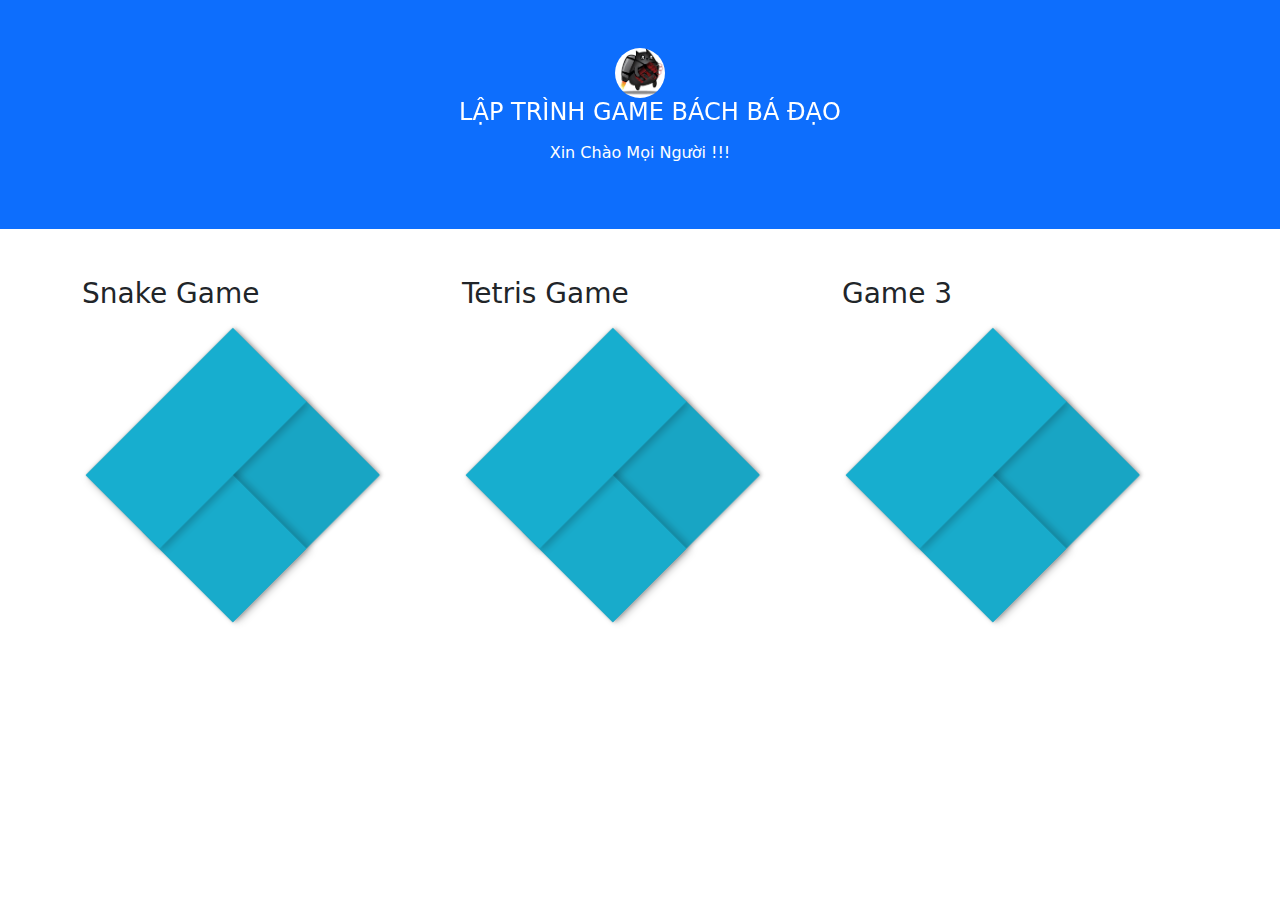
<file: index.html>
<!DOCTYPE html>
<html lang="en">

<head>
  <title>Hoàng Bách</title>
  <meta charset="utf-8">
  <meta name="viewport" content="width=device-width, initial-scale=1">
  <link href="https://cdn.jsdelivr.net/npm/bootstrap@5.2.3/dist/css/bootstrap.min.css" rel="stylesheet">
  <link href="gift-box-style.css" rel="stylesheet">
  <link href="style.css" rel="stylesheet">
  <script src="https://cdn.jsdelivr.net/npm/bootstrap@5.2.3/dist/js/bootstrap.bundle.min.js"></script>
  <script type='text/javascript'>
    function openNewWindown(url, size) {
      window.open(url, "_blank", size);
    }
  </script>
</head>

<body>

  <div class="container-fluid p-5 bg-primary text-white text-center">
    <img src="images/Bap.jpg" alt="Avatar" class="avatar"></br>
    <h1> LẬP TRÌNH GAME BÁCH BÁ ĐẠO</h1></br>
    <p>Xin Chào Mọi Người !!!</p>
  </div>
  <div class="container mt-5">
    <div class="row">
      <div class="col-sm-4">
        <h3>Snake Game</h3>
        <div class="wrapper">
          <div class="bg">
            <div class="img-wrapper">
              <div class="img"></div>
              <div class="img-border">
                <h1>
                  <a href="#"
                    onclick="openNewWindown('snack/index.html','toolbar=yes,scrollbars=yes,resizable=yes,top=500,left=500,width=600,height=600'); return false;">Bấm
                    vào đây để chơi game</a>
                </h1>
              </div>
              <div class="corner-shadows">
                <div class="top-left"></div>
                <div class="top-right"></div>
                <div class="bottom-right"></div>
                <div class="bottom-left"></div>
              </div>
            </div>
            <div class="square-large"></div>
            <div class="square-small-top"></div>
            <div class="square-small-bottom"></div>
          </div>
        </div>
      </div>
      <div class="col-sm-4">
        <h3>Tetris Game</h3>
        <div class="wrapper">
          <div class="bg">
            <div class="img-wrapper">
              <div class="img"></div>
              <div class="img-border">
                <h1>
                  <a href="#"
                    onclick="openNewWindown('tetris/index.html','toolbar=yes,scrollbars=yes,resizable=yes,top=500,left=500,width=600,height=900'); return false;">Bấm
                    vào đây để chơi game</a>
                </h1>
              </div>
              <div class="corner-shadows">
                <div class="top-left"></div>
                <div class="top-right"></div>
                <div class="bottom-right"></div>
                <div class="bottom-left"></div>
              </div>
            </div>
            <div class="square-large"></div>
            <div class="square-small-top"></div>
            <div class="square-small-bottom"></div>
          </div>
        </div>
      </div>
      <div class="col-sm-4">
        <h3>Game 3</h3>
        <div class="wrapper">
          <div class="bg">
            <div class="img-wrapper">
              <div class="img"></div>
              <div class="img-border">
                <h1>
                  <a href="#">Chưa có game mới</a>
                </h1>
              </div>
              <div class="corner-shadows">
                <div class="top-left"></div>
                <div class="top-right"></div>
                <div class="bottom-right"></div>
                <div class="bottom-left"></div>
              </div>
            </div>
            <div class="square-large"></div>
            <div class="square-small-top"></div>
            <div class="square-small-bottom"></div>
          </div>
        </div>
      </div>
    </div>
  </div>
</body>
</file>
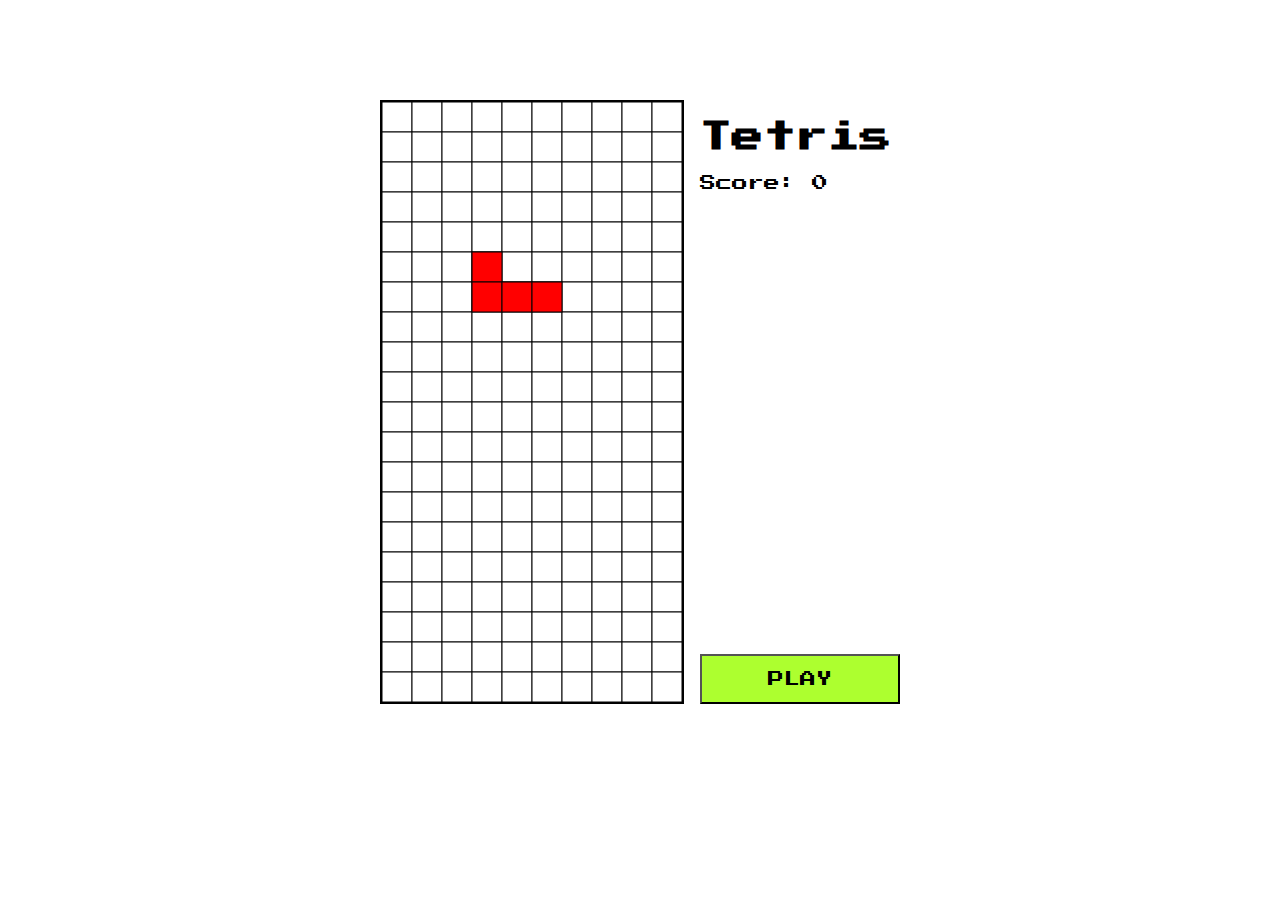
<file: game_xep_hinh/index.html>
<!DOCTYPE html>
<html lamg="en">
    <head>
        <meta charset="UTF-8">
        <meta http-equiv="X-UA-Compatible">
        <title>TETRIS</title>
        <link rel="stylesheet" href="style.css">
        <link rel="preconnect" href="https://fonts.googleapis.com">
        <link rel="preconnect" href="https://fonts.gstatic.com" crossorigin>
        <link href="https://fonts.googleapis.com/css2?family=Press+Start+2P&display=swap" rel="stylesheet">
    </head>
    <body>
        <div class="container">
            <canvas id="board"></canvas>
            <div class="side-bar">
                <div>
                    <h1>Tetris</h1>
                    <p>Score: <span id="score">0</span></p>
                </div>

                <button class="play-btn">PLAY</button>
            </div>
        </div>
        <script src="scripts/index.js"></script>
    </body>
</html>
</file>
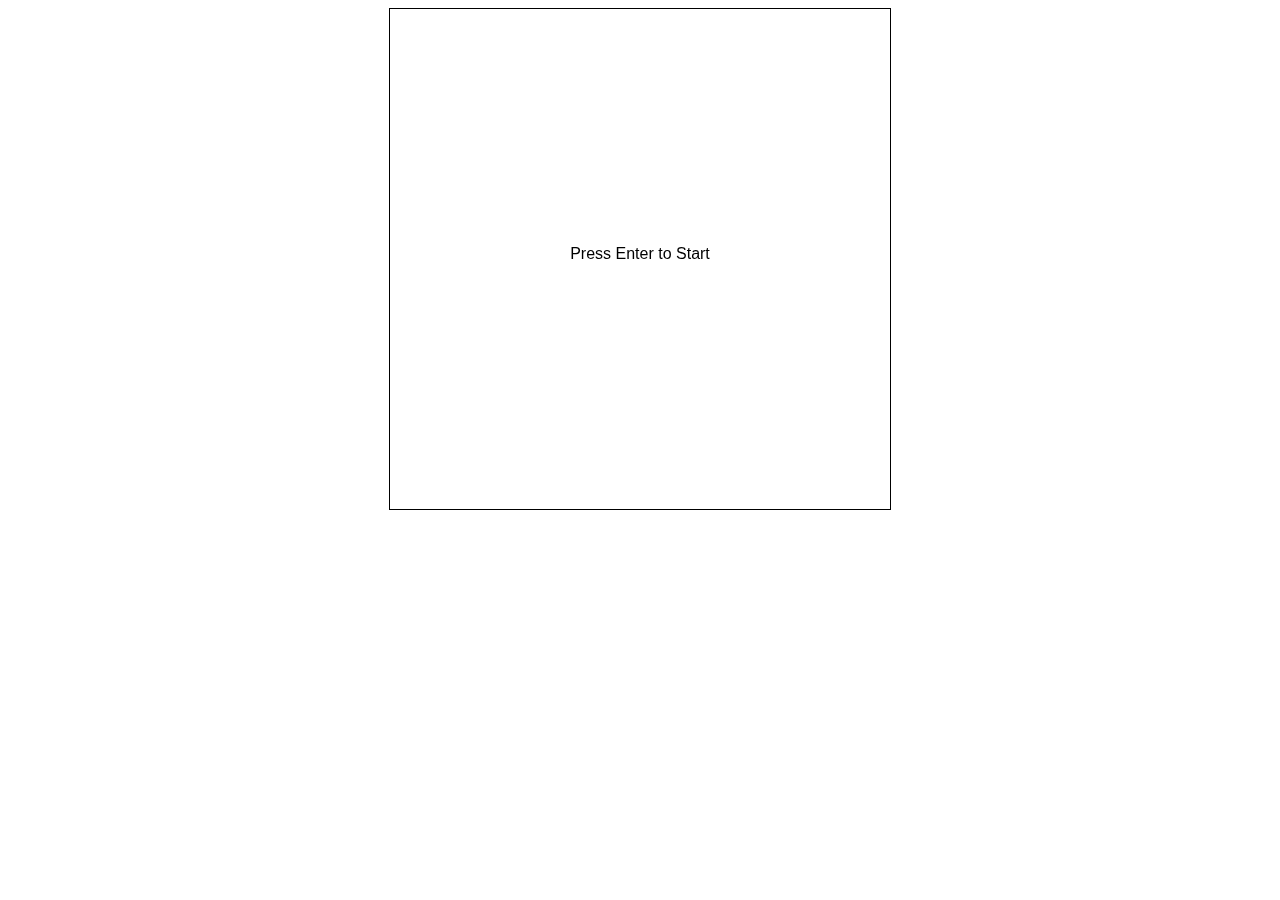
<file: snack/index.html>
<!DOCTYPE html>
<html lang="en">

<head>
  <title>Hoàng Bách's Snake Game</title>
  <meta charset="utf-8">
  <meta name="viewport" content="width=device-width, initial-scale=1">
  <script src="Snake.js"></script>
  <script src="Game.js"></script>
  <script type='text/javascript'>
    window.onload = function () {
      var game = new Game("canvas");
      game.init();
    }
  </script>
  <style>
    .canvas-container {
      display: flex;
      align-items: center;
      justify-content: center;
    }
  </style>
</head>

<body>
  <div class="canvas-container">
    <canvas id="canvas" tabindex="0" style="margin:0px; border: 1px solid"></canvas>
  </div>
</body>
</file>
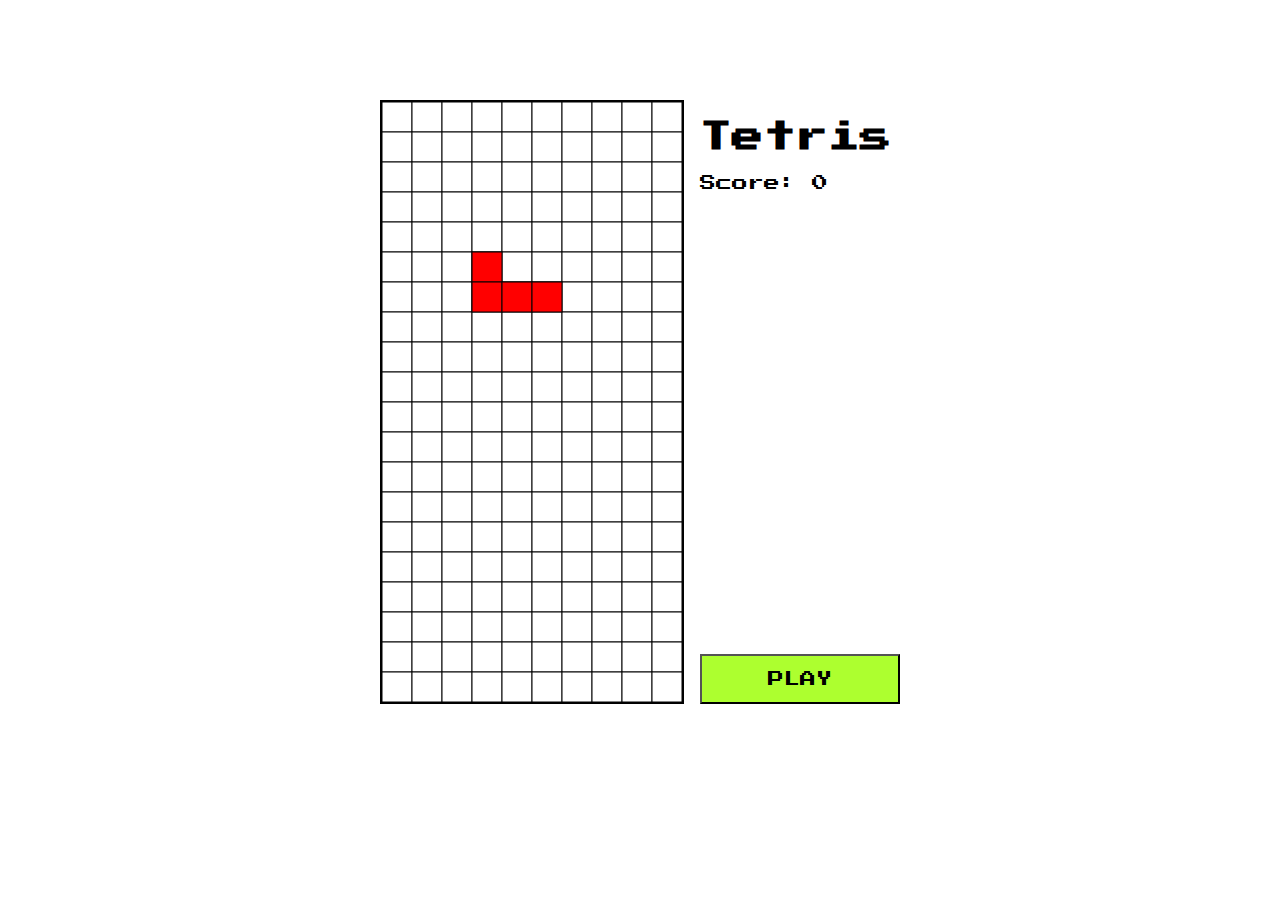
<file: tetris/index.html>
<!DOCTYPE html>
<html lamg="en">
    <head>
        <meta charset="UTF-8">
        <meta http-equiv="X-UA-Compatible">
        <title>Hoàng Bách's Tetris Game</title>
        <link rel="stylesheet" href="style.css">
        <link rel="preconnect" href="https://fonts.googleapis.com">
        <link rel="preconnect" href="https://fonts.gstatic.com" crossorigin>
        <link href="https://fonts.googleapis.com/css2?family=Press+Start+2P&display=swap" rel="stylesheet">
    </head>
    <body>
        <div class="container">
            <canvas id="board"></canvas>
            <div class="side-bar">
                <div>
                    <h1>Tetris</h1>
                    <p>Score: <span id="score">0</span></p>
                </div>

                <button class="play-btn">PLAY</button>
            </div>
        </div>
        <script src="scripts/index.js"></script>
    </body>
</html>
</file>
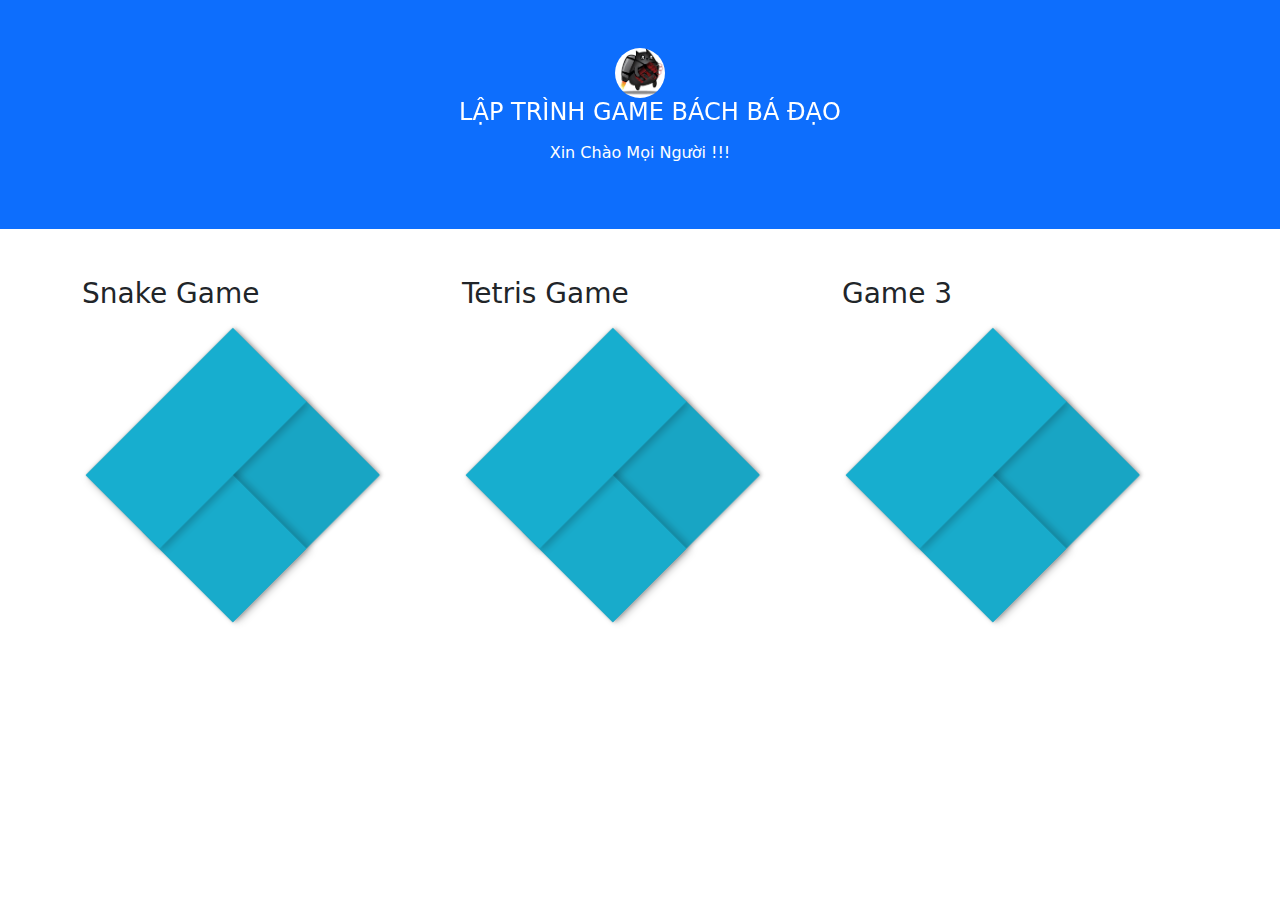
<file: dashboard/Dashboard.html>
<!DOCTYPE html>
<html lang="en">

<head>
  <title>Hoàng Bách</title>
  <meta charset="utf-8">
  <meta name="viewport" content="width=device-width, initial-scale=1">
  <link href="https://cdn.jsdelivr.net/npm/bootstrap@5.2.3/dist/css/bootstrap.min.css" rel="stylesheet">
  <link href="gift-box-style.css" rel="stylesheet">
  <link href="style.css" rel="stylesheet">
  <script src="https://cdn.jsdelivr.net/npm/bootstrap@5.2.3/dist/js/bootstrap.bundle.min.js"></script>
  <script type='text/javascript'>
    function openNewWindown(url, size) {
      window.open(url, "_blank", size);
    }
  </script>
</head>

<body>

  <div class="container-fluid p-5 bg-primary text-white text-center">
    <img src="images/Bap.jpg" alt="Avatar" class="avatar"></br>
    <h1> LẬP TRÌNH GAME BÁCH BÁ ĐẠO</h1></br>
    <p>Xin Chào Mọi Người !!!</p>
  </div>
  <div class="container mt-5">
    <div class="row">
      <div class="col-sm-4">
        <h3>Snake Game</h3>
        <div class="wrapper">
          <div class="bg">
            <div class="img-wrapper">
              <div class="img"></div>
              <div class="img-border">
                <h1>
                  <a href="#"
                    onclick="openNewWindown('snack/Snake.html','toolbar=yes,scrollbars=yes,resizable=yes,top=500,left=500,width=600,height=600'); return false;">Bấm
                    vào đây để chơi game</a>
                </h1>
              </div>
              <div class="corner-shadows">
                <div class="top-left"></div>
                <div class="top-right"></div>
                <div class="bottom-right"></div>
                <div class="bottom-left"></div>
              </div>
            </div>
            <div class="square-large"></div>
            <div class="square-small-top"></div>
            <div class="square-small-bottom"></div>
          </div>
        </div>
      </div>
      <div class="col-sm-4">
        <h3>Tetris Game</h3>
        <div class="wrapper">
          <div class="bg">
            <div class="img-wrapper">
              <div class="img"></div>
              <div class="img-border">
                <h1>
                  <a href="#"
                    onclick="openNewWindown('tetris/index.html','toolbar=yes,scrollbars=yes,resizable=yes,top=500,left=500,width=600,height=900'); return false;">Bấm
                    vào đây để chơi game</a>
                </h1>
              </div>
              <div class="corner-shadows">
                <div class="top-left"></div>
                <div class="top-right"></div>
                <div class="bottom-right"></div>
                <div class="bottom-left"></div>
              </div>
            </div>
            <div class="square-large"></div>
            <div class="square-small-top"></div>
            <div class="square-small-bottom"></div>
          </div>
        </div>
      </div>
      <div class="col-sm-4">
        <h3>Game 3</h3>
        <div class="wrapper">
          <div class="bg">
            <div class="img-wrapper">
              <div class="img"></div>
              <div class="img-border">
                <h1>
                  <a href="#">Chưa có game mới</a>
                </h1>
              </div>
              <div class="corner-shadows">
                <div class="top-left"></div>
                <div class="top-right"></div>
                <div class="bottom-right"></div>
                <div class="bottom-left"></div>
              </div>
            </div>
            <div class="square-large"></div>
            <div class="square-small-top"></div>
            <div class="square-small-bottom"></div>
          </div>
        </div>
      </div>
    </div>
  </div>
</body>
</file>
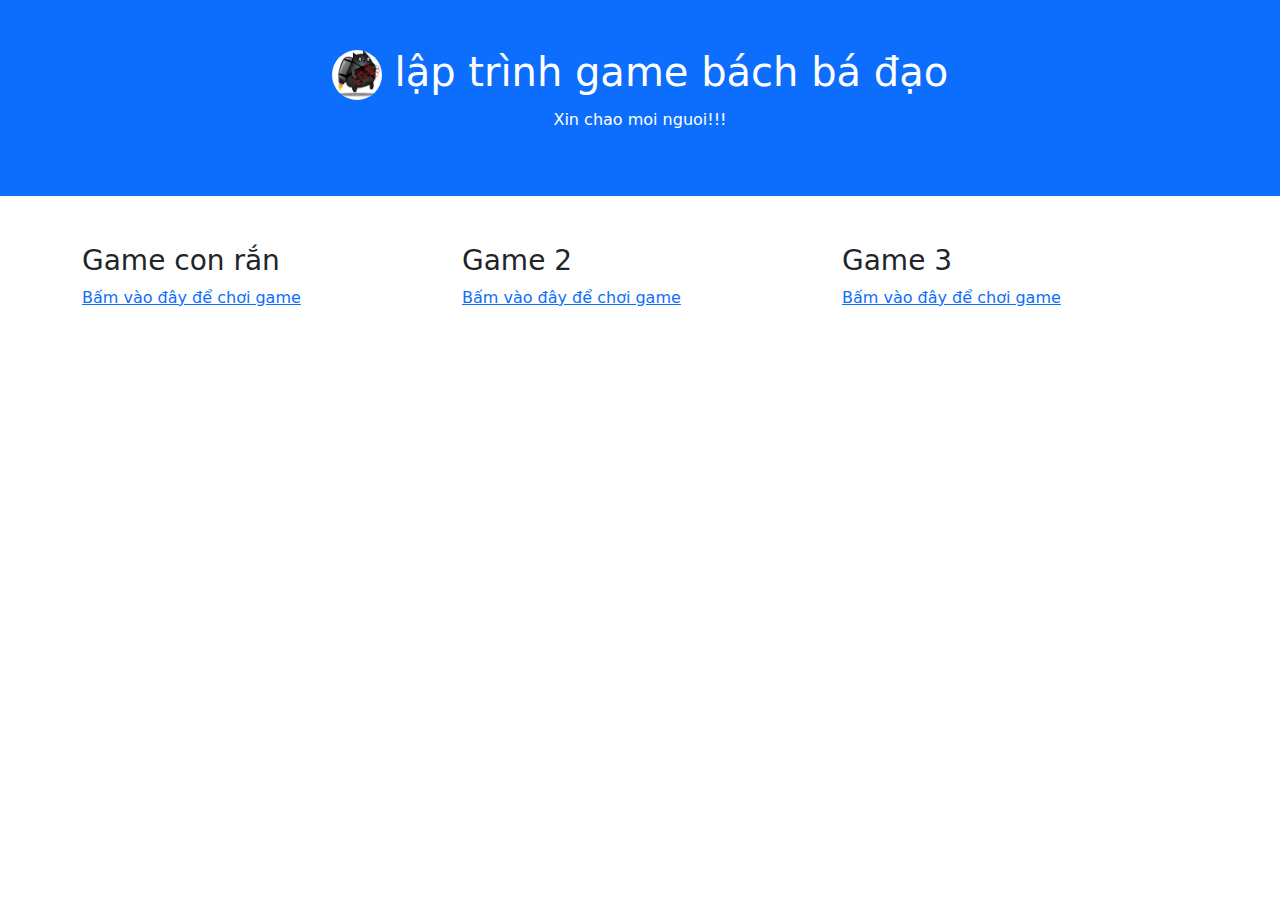
<file: Snack/Bap.html>
<!DOCTYPE html>
<html lang="en">
<head>
<title>Hoàng Bách Web</title>
<meta charset="utf-8">
<meta name="viewport" content="width=device-width, initial-scale=1">
<link href="https://cdn.jsdelivr.net/npm/bootstrap@5.2.3/dist/css/bootstrap.min.css" rel="stylesheet">
<script src="https://cdn.jsdelivr.net/npm/bootstrap@5.2.3/dist/js/bootstrap.bundle.min.js"></script>
<script src="snake.js"></script>
    <script src="Game.js"></script>
    <script type='text/javascript'>
    window.onload = function()
    {
        var game = new Game("canvas");
        game.init();
		showHideGame('game01', false);
    }
	function showHideGame(id, isShow) {
		if (isShow) {
		 document.getElementById(id).style.display = 'block';
		} else {
		 document.getElementById(id).style.display = 'none';
		}
	}
    </script>
<style>
.avatar {
  vertical-align: middle;
  width: 50px;
  height: 50px;
  border-radius: 50%;
}
</style>
</head>
<body>

<div class="container-fluid p-5 bg-primary text-white text-center">
  <h1><img src="Bap.jpg" alt="Avatar" class="avatar"> lập trình game bách bá đạo</h1>
  <p>Xin chao moi nguoi!!!</p>
</div>
<div class="container mt-5">
  <div class="row">
    <div class="col-sm-4">
      <h3>Game con rắn</h3>
       <a href="#" onclick="showHideGame('game01', true); return false;">Bấm vào đây để chơi game</a>
    </div>
    <div class="col-sm-4">
      <h3>Game 2</h3>
       <a href="#">Bấm vào đây để chơi game</a>
    </div>
    <div class="col-sm-4">
      <h3>Game 3</h3>
      <a href="#">Bấm vào đây để chơi game</a>
    </div>
  </div>
  <div class="row">
    <div class="col-sm-4">
     <div id="game01">
	    <img src="x.jpg" alt="Close" class="avatar" onclick="showHideGame('game01', false); return false;">
		<canvas id="canvas" tabindex="0" style="margin:0px; border: 1px solid"> </canvas>
	  </div>
    </div>
    <div class="col-sm-4">
     
    </div>
    <div class="col-sm-4">
      
    </div>
  </div>
</div>
</body>
</file>
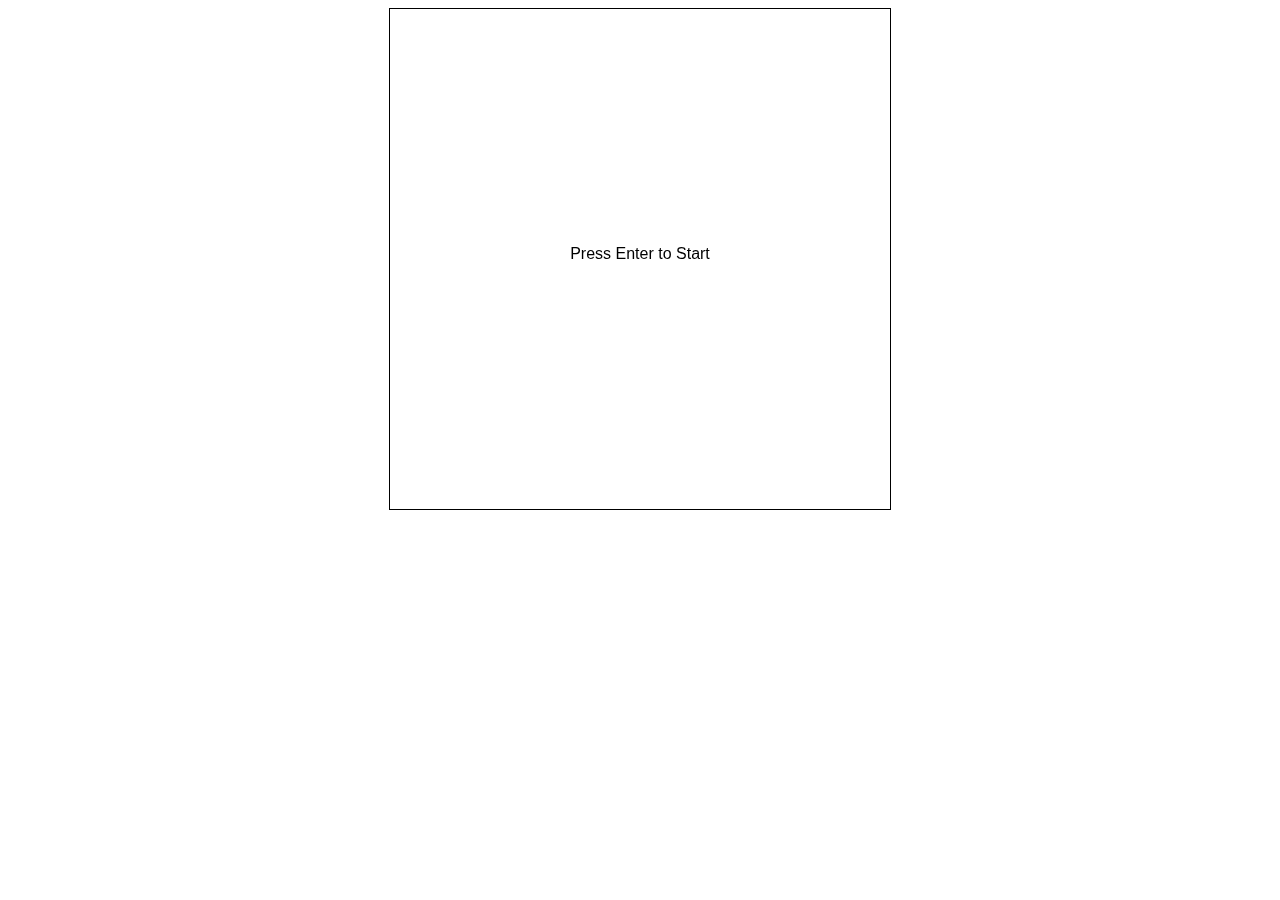
<file: snack/Snake.html>
<!DOCTYPE html>
<html lang="en">

<head>
  <title>Hoàng Bách's Snake Game</title>
  <meta charset="utf-8">
  <meta name="viewport" content="width=device-width, initial-scale=1">
  <script src="Snake.js"></script>
  <script src="Game.js"></script>
  <script type='text/javascript'>
    window.onload = function () {
      var game = new Game("canvas");
      game.init();
    }
  </script>
  <style>
    .canvas-container {
      display: flex;
      align-items: center;
      justify-content: center;
    }
  </style>
</head>

<body>
  <div class="canvas-container">
    <canvas id="canvas" tabindex="0" style="margin:0px; border: 1px solid"></canvas>
  </div>
</body>
</file>
<file: gift-box-style.css>
* {
    box-sizing: border-box;
    -webkit-font-smoothing: subpixel-antialiased;
}

a {
    text-decoration: none;
    color: #222222;
    transform: translateZ(0);
    backface-visibility: hidden;
    transform: translate3d(0, 0, 0);
}

a:hover {
    text-decoration: underline;
    font-weight: bold;
}


/* body {
    height: 100vh;
    display: grid;
    place-content: center;
    font-family: 'Annie Use Your Telescope', cursive;
    font-size: 1.2rem;
    line-height: 1.5;
    color: #222222;
  } */

.wrapper {
    -o-transform: scale(0.8, 0.8) rotate(-45deg);
    -ms-transform: scale(0.8, 0.8) rotate(-45deg);
    -moz-transform: scale(0.8, 0.8) rotate(-45deg);
    -webkit-transform: scale(0.8, 0.8) rotate(-45deg);
    transform: scale(0.8, 0.8) rotate(-45deg);

    -o-transition: all .4s ease-out;
    -moz-transition: all .4s ease-out;
    -webkit-transition: all .4s ease-out;
    transition: all .4s ease-out;
}

.wrapper:hover {
    -o-transform: scale(1.1, 1.1) rotate(-3deg);
    -ms-transform: scale(1.1, 1.1) rotate(-3deg);
    -moz-transform: scale(1.1, 1.1) rotate(-3deg);
    -webkit-transform: scale(1.1, 1.1) rotate(-3deg);
    transform: scale(1.1, 1.1) rotate(-3deg);

    -o-transition: all .5s ease-in;
    -moz-transition: all .5s ease-in;
    -webkit-transition: all .5s ease-in;
    transition: all .5s ease-in;
}


.bg {
    width: 260px;
    height: 260px;
    background: url('https://ik.imagekit.io/webdigitalalien/paper-texture_rme04pvze.jpg?ik-sdk-version=javascript-1.4.3&updatedAt=1643796293371');
    background-size: 350px;
    box-shadow: 2px 2px 5px 0 rgba(0, 0, 0, 0.3);
    position: relative;
    z-index: 1;

    -o-transform: perspective(2000px);
    -ms-transform: perspective(2000px);
    -moz-transform: perspective(2000px);
    -webkit-transform: perspective(2000px);
    transform: perspective(2000px);

    -o-transition: all .3s ease-in;
    -moz-transition: all .3s ease-in;
    -webkit-transition: all .3s ease-in;
    transition: all .3s ease-in;
}

.wrapper:hover .bg {
    box-shadow: 6px 6px 20px 15px rgba(0, 0, 0, 0.3);
}

.bg::after {
    content: '';
    position: absolute;
    top: 0;
    right: 0;
    bottom: 0;
    left: 0;
    background-color: #18A5C4;
    mix-blend-mode: multiply;
}

.img-wrapper {
    position: absolute;
    top: 15px;
    left: 15px;
    bottom: 15px;
    right: 15px;
    z-index: 2;
    --cornerCut: 10px;
    -webkit-clip-path: polygon(0% var(--cornerCut),
            var(--cornerCut) 0%,
            calc(100% - var(--cornerCut)) 0%,
            100% var(--cornerCut),
            100% calc(100% - var(--cornerCut)),
            calc(100% - var(--cornerCut)) 100%,
            var(--cornerCut) 100%,
            0% calc(100% - var(--cornerCut)));
    clip-path: polygon(0% var(--cornerCut),
            var(--cornerCut) 0%,
            calc(100% - var(--cornerCut)) 0%,
            100% var(--cornerCut),
            100% calc(100% - var(--cornerCut)),
            calc(100% - var(--cornerCut)) 100%,
            var(--cornerCut) 100%,
            0% calc(100% - var(--cornerCut)));
    opacity: 0;

    -o-transition: opacity .6s ease;
    -moz-transition: opacity .6s ease;
    -webkit-transition: opacity .6s ease;
    transition: opacity .6s ease;
}

.wrapper:hover .img-wrapper {
    opacity: 1;
}

.img {
    position: absolute;
    top: 120px;
    left: 120px;
    width: 100%;
    height: 100%;
    z-index: 3;
    background: #f2f2f2;
    background-position: center;
    background-size: cover;
    background-repeat: no-repeat;

    -o-transform: translate(-50%, -50%);
    -ms-transform: translate(-50%, -50%);
    -moz-transform: translate(-50%, -50%);
    -webkit-transform: translate(-50%, -50%);
    transform: translate(-50%, -50%);
}


h1 {
    font-size: 1.5rem;
    transform: translateZ(0);
    backface-visibility: hidden;
    transform: translate3d(0, 0, 0);
    padding: 0 0 0 20px;
    margin-bottom: -10px;
}

.img-border {
    width: 101%;
    height: 101%;
    position: absolute;
    top: 50%;
    left: 50%;
    z-index: 5;
    background: transparent;
    border: 8px solid white;

    -o-transform: translate(-50%, -50%);
    -ms-transform: translate(-50%, -50%);
    -moz-transform: translate(-50%, -50%);
    -webkit-transform: translate(-50%, -50%);
    transform: translate(-50%, -50%);
}

.corner-shadows {
    width: 100%;
    height: 100%;
    position: relative;
}

.corner-shadows>div {
    width: 50px;
    --corner-size: 1.7em;
    border-left: var(--corner-size) solid lighten(#000, 3%);
    border-bottom: calc(var(--corner-size)) solid transparent;
    border-top: calc(var(--corner-size)) solid transparent;
    position: absolute;
    box-shadow: -3px 0 2px -3px rgba(0, 0, 0, 0.7);
    z-index: 7;
}

.top-left {
    transform: translate(-100%, -50%) rotate(225deg);
}

.top-right {
    top: 0;
    right: 0;
    transform: translate(100%, -51%) rotate(-46deg);
}

.bottom-right {
    right: 0;
    bottom: 0;
    transform: translate(102%, 51%) rotate(46deg);
}

.bottom-left {
    left: 0;
    bottom: 0;
    transform: translate(-102%, 51%) rotate(134deg);
}



.square-small-bottom {
    width: 160px;
    height: 130px;
    background: url('https://ik.imagekit.io/webdigitalalien/paper-texture_rme04pvze.jpg?ik-sdk-version=javascript-1.4.3&updatedAt=1643796293371');
    background-size: 350px;
    box-shadow: 0 -4px 10px 0 rgba(0, 0, 0, 0.25);
    display: inline-block;
    position: absolute;
    bottom: 1px;
    right: 0;
    z-index: 8;

    -o-transform-origin: bottom;
    -ms-transform-origin: bottom;
    -moz-transform-origin: bottom;
    -webkit-transform-origin: bottom;
    transform-origin: bottom;

    -moz-transform-style: preserve-3d;
    -webkit-transform-style: preserve-3d;
    transform-style: preserve-3d;

    -o-transform: perspective(2000px);
    -ms-transform: perspective(2000px);
    -moz-transform: perspective(2000px);
    -webkit-transform: perspective(2000px);
    transform: perspective(2000px);

    -o-transition: all .2s ease-in-out;
    -moz-transition: all .2s ease-in-out;
    -webkit-transition: all .2s ease-in-out;
    transition: all .2s ease-in-out;
}


.wrapper:hover .square-small-bottom {
    box-shadow: 5px -5px 10px 0 rgba(0, 0, 0, 0.25);

    -o-transform: perspective(2000px) rotateX(-175deg);
    -ms-transform: perspective(2000px) rotateX(-175deg);
    -moz-transform: perspective(2000px) rotateX(-175deg);
    -webkit-transform: perspective(2000px) rotateX(-175deg);
    transform: perspective(2000px) rotateX(-175deg);

    -o-transition: all .5s .2s ease-in-out;
    -moz-transition: all .5s .2s ease-in-out;
    -webkit-transition: all .5s .2s ease-in-out;
    transition: all .5s .2s ease-in-out;
}



.square-small-bottom::after {
    content: '';
    position: absolute;
    top: 0;
    right: 0;
    bottom: 0;
    left: 0;
    background-color: #18A5C4;
    mix-blend-mode: multiply;
    border-bottom: 2px solid rgba(4, 82, 99, 0);

    -o-transition: all .2s .3s ease;
    -moz-transition: all .2s .3s ease;
    -webkit-transition: all .2s .3s ease;
    transition: all .2s .3s ease;
}


.wrapper:hover .square-small-bottom::after {
    border-bottom: 2px solid rgba(4, 82, 99, 0.1);
}



.square-small-top {
    width: 130px;
    height: 160px;
    background: url('https://ik.imagekit.io/webdigitalalien/paper-texture_rme04pvze.jpg?ik-sdk-version=javascript-1.4.3&updatedAt=1643796293371');
    background-size: 350px;

    box-shadow: 4px 4px 10px 0 rgba(0, 0, 0, 0.25);

    display: inline-block;
    position: absolute;
    left: 0;
    bottom: 0;
    z-index: 9;

    -o-transform-origin: left;
    -ms-transform-origin: left;
    -moz-transform-origin: left;
    -webkit-transform-origin: left;
    transform-origin: left;

    -moz-transform-style: preserve-3d;
    -webkit-transform-style: preserve-3d;
    transform-style: preserve-3d;

    -o-transform: perspective(2000px);
    -ms-transform: perspective(2000px);
    -moz-transform: perspective(2000px);
    -webkit-transform: perspective(2000px);
    transform: perspective(2000px);

    -o-transition: all .2s .1s ease-in-out;
    -moz-transition: all .2s .1s ease-in-out;
    -webkit-transition: all .2s .1s ease-in-out;
    transition: all .2s .1s ease-in-out;
}


.wrapper:hover .square-small-top {

    box-shadow: 4px 4px 10px 0 rgba(0, 0, 0, 0);

    -o-transform: perspective(2000px) rotateY(-160deg);
    -ms-transform: perspective(2000px) rotateY(-160deg);
    -moz-transform: perspective(2000px) rotateY(-160deg);
    -webkit-transform: perspective(2000px) rotateY(-160deg);
    transform: perspective(2000px) rotateY(-160deg);

    -o-transition: all .5s .1s ease-in-out;
    -moz-transition: all .5s .1s ease-in-out;
    -webkit-transition: all .5s .1s ease-in-out;
    transition: all .5s .1s ease-in-out;
}



.square-small-top::after {
    content: '';
    position: absolute;
    top: 0;
    right: 0;
    bottom: 0;
    left: 0;
    background-color: #18ABCB;
    mix-blend-mode: multiply;
    border-left: 2px solid rgba(4, 82, 99, 0);

    -o-transition: all .2s .3s ease;
    -moz-transition: all .2s .3s ease;
    -webkit-transition: all .2s .3s ease;
    transition: all .2s .3s ease;
}


.wrapper:hover .square-small-top::after {
    background-color: #18A5C4;
    border-left: 2px solid rgba(4, 82, 99, 0.1);
}



.square-large {
    width: 100%;
    height: 130px;
    background: url('https://ik.imagekit.io/webdigitalalien/paper-texture_rme04pvze.jpg?ik-sdk-version=javascript-1.4.3&updatedAt=1643796293371');
    background-size: 350px;
    box-shadow: 0 4px 10px 0 rgba(0, 0, 0, 0.25);
    position: absolute;
    top: 0;
    left: 0;
    right: 0;
    z-index: 10;

    -o-transform-origin: top;
    -ms-transform-origin: top;
    -moz-transform-origin: top;
    -webkit-transform-origin: top;
    transform-origin: top;

    -moz-transform-style: preserve-3d;
    -webkit-transform-style: preserve-3d;
    transform-style: preserve-3d;

    -o-transform: perspective(2000px);
    -ms-transform: perspective(2000px);
    -moz-transform: perspective(2000px);
    -webkit-transform: perspective(2000px);
    transform: perspective(2000px);

    -o-transition: all .2s .2s ease-in-out;
    -moz-transition: all .2s .2s ease-in-out;
    -webkit-transition: all .2s .2s ease-in-out;
    transition: all .2s .2s ease-in-out;
}

.wrapper:hover .square-large {
    background-color: #18A5C4;
    box-shadow: 0 4px 10px 0 rgba(0, 0, 0, 0);

    -o-transform: perspective(2000px) rotateX(175deg);
    -ms-transform: perspective(2000px) rotateX(175deg);
    -moz-transform: perspective(2000px) rotateX(175deg);
    -webkit-transform: perspective(2000px) rotateX(175deg);
    transform: perspective(2000px) rotateX(175deg);

    -o-transition: all .5s ease-in-out;
    -moz-transition: all .5s ease-in-out;
    -webkit-transition: all .5s ease-in-out;
    transition: all .5s ease-in-out;
}


.square-large::after {
    content: '';
    position: absolute;
    top: 0;
    right: 0;
    bottom: 0;
    left: 0;
    background-color: #17AECF;
    mix-blend-mode: multiply;
    border-top: 2px solid rgba(4, 82, 99, 0);


    -o-transition: all .2s .3s ease;
    -moz-transition: all .2s .3s ease;
    -webkit-transition: all .2s .3s ease;
    transition: all .2s .3s ease;
}


.wrapper:hover .square-large::after {
    background-color: #18A5C4;
    border-top: 2px solid rgba(4, 82, 99, 0.1);
}
</file>
<file: style.css>
.avatar {
    vertical-align: middle;
    width: 50px;
    height: 50px;
    border-radius: 50%;
  }
</file>
<file: game_xep_hinh/style.css>
* {
    font-family: 'Press Start 2P', cursive;
}

.container {
    display: grid;
    grid-template-columns: 320px 200px;
    justify-content: center;
    margin-top: 100px;
}

.side-bar {
   display: flex;
   flex-direction: column;
   justify-content: space-between;
}

#board {
   border: 2px solid black;
}

.play-btn {
    background-color: greenyellow;
    font-size: 16px;
    padding: 15px 30px;
    cursor: pointer;
}
</file>
<file: tetris/style.css>
* {
    font-family: 'Press Start 2P', cursive;
}

.container {
    display: grid;
    grid-template-columns: 320px 200px;
    justify-content: center;
    margin-top: 100px;
}

.side-bar {
   display: flex;
   flex-direction: column;
   justify-content: space-between;
}

#board {
   border: 2px solid black;
}

.play-btn {
    background-color: greenyellow;
    font-size: 16px;
    padding: 15px 30px;
    cursor: pointer;
}
</file>
<file: dashboard/gift-box-style.css>
* {
    box-sizing: border-box;
    -webkit-font-smoothing: subpixel-antialiased;
}

a {
    text-decoration: none;
    color: #222222;
    transform: translateZ(0);
    backface-visibility: hidden;
    transform: translate3d(0, 0, 0);
}

a:hover {
    text-decoration: underline;
    font-weight: bold;
}


/* body {
    height: 100vh;
    display: grid;
    place-content: center;
    font-family: 'Annie Use Your Telescope', cursive;
    font-size: 1.2rem;
    line-height: 1.5;
    color: #222222;
  } */

.wrapper {
    -o-transform: scale(0.8, 0.8) rotate(-45deg);
    -ms-transform: scale(0.8, 0.8) rotate(-45deg);
    -moz-transform: scale(0.8, 0.8) rotate(-45deg);
    -webkit-transform: scale(0.8, 0.8) rotate(-45deg);
    transform: scale(0.8, 0.8) rotate(-45deg);

    -o-transition: all .4s ease-out;
    -moz-transition: all .4s ease-out;
    -webkit-transition: all .4s ease-out;
    transition: all .4s ease-out;
}

.wrapper:hover {
    -o-transform: scale(1.1, 1.1) rotate(-3deg);
    -ms-transform: scale(1.1, 1.1) rotate(-3deg);
    -moz-transform: scale(1.1, 1.1) rotate(-3deg);
    -webkit-transform: scale(1.1, 1.1) rotate(-3deg);
    transform: scale(1.1, 1.1) rotate(-3deg);

    -o-transition: all .5s ease-in;
    -moz-transition: all .5s ease-in;
    -webkit-transition: all .5s ease-in;
    transition: all .5s ease-in;
}


.bg {
    width: 260px;
    height: 260px;
    background: url('https://ik.imagekit.io/webdigitalalien/paper-texture_rme04pvze.jpg?ik-sdk-version=javascript-1.4.3&updatedAt=1643796293371');
    background-size: 350px;
    box-shadow: 2px 2px 5px 0 rgba(0, 0, 0, 0.3);
    position: relative;
    z-index: 1;

    -o-transform: perspective(2000px);
    -ms-transform: perspective(2000px);
    -moz-transform: perspective(2000px);
    -webkit-transform: perspective(2000px);
    transform: perspective(2000px);

    -o-transition: all .3s ease-in;
    -moz-transition: all .3s ease-in;
    -webkit-transition: all .3s ease-in;
    transition: all .3s ease-in;
}

.wrapper:hover .bg {
    box-shadow: 6px 6px 20px 15px rgba(0, 0, 0, 0.3);
}

.bg::after {
    content: '';
    position: absolute;
    top: 0;
    right: 0;
    bottom: 0;
    left: 0;
    background-color: #18A5C4;
    mix-blend-mode: multiply;
}

.img-wrapper {
    position: absolute;
    top: 15px;
    left: 15px;
    bottom: 15px;
    right: 15px;
    z-index: 2;
    --cornerCut: 10px;
    -webkit-clip-path: polygon(0% var(--cornerCut),
            var(--cornerCut) 0%,
            calc(100% - var(--cornerCut)) 0%,
            100% var(--cornerCut),
            100% calc(100% - var(--cornerCut)),
            calc(100% - var(--cornerCut)) 100%,
            var(--cornerCut) 100%,
            0% calc(100% - var(--cornerCut)));
    clip-path: polygon(0% var(--cornerCut),
            var(--cornerCut) 0%,
            calc(100% - var(--cornerCut)) 0%,
            100% var(--cornerCut),
            100% calc(100% - var(--cornerCut)),
            calc(100% - var(--cornerCut)) 100%,
            var(--cornerCut) 100%,
            0% calc(100% - var(--cornerCut)));
    opacity: 0;

    -o-transition: opacity .6s ease;
    -moz-transition: opacity .6s ease;
    -webkit-transition: opacity .6s ease;
    transition: opacity .6s ease;
}

.wrapper:hover .img-wrapper {
    opacity: 1;
}

.img {
    position: absolute;
    top: 120px;
    left: 120px;
    width: 100%;
    height: 100%;
    z-index: 3;
    background: #f2f2f2;
    background-position: center;
    background-size: cover;
    background-repeat: no-repeat;

    -o-transform: translate(-50%, -50%);
    -ms-transform: translate(-50%, -50%);
    -moz-transform: translate(-50%, -50%);
    -webkit-transform: translate(-50%, -50%);
    transform: translate(-50%, -50%);
}


h1 {
    font-size: 1.5rem;
    transform: translateZ(0);
    backface-visibility: hidden;
    transform: translate3d(0, 0, 0);
    padding: 0 0 0 20px;
    margin-bottom: -10px;
}

.img-border {
    width: 101%;
    height: 101%;
    position: absolute;
    top: 50%;
    left: 50%;
    z-index: 5;
    background: transparent;
    border: 8px solid white;

    -o-transform: translate(-50%, -50%);
    -ms-transform: translate(-50%, -50%);
    -moz-transform: translate(-50%, -50%);
    -webkit-transform: translate(-50%, -50%);
    transform: translate(-50%, -50%);
}

.corner-shadows {
    width: 100%;
    height: 100%;
    position: relative;
}

.corner-shadows>div {
    width: 50px;
    --corner-size: 1.7em;
    border-left: var(--corner-size) solid lighten(#000, 3%);
    border-bottom: calc(var(--corner-size)) solid transparent;
    border-top: calc(var(--corner-size)) solid transparent;
    position: absolute;
    box-shadow: -3px 0 2px -3px rgba(0, 0, 0, 0.7);
    z-index: 7;
}

.top-left {
    transform: translate(-100%, -50%) rotate(225deg);
}

.top-right {
    top: 0;
    right: 0;
    transform: translate(100%, -51%) rotate(-46deg);
}

.bottom-right {
    right: 0;
    bottom: 0;
    transform: translate(102%, 51%) rotate(46deg);
}

.bottom-left {
    left: 0;
    bottom: 0;
    transform: translate(-102%, 51%) rotate(134deg);
}



.square-small-bottom {
    width: 160px;
    height: 130px;
    background: url('https://ik.imagekit.io/webdigitalalien/paper-texture_rme04pvze.jpg?ik-sdk-version=javascript-1.4.3&updatedAt=1643796293371');
    background-size: 350px;
    box-shadow: 0 -4px 10px 0 rgba(0, 0, 0, 0.25);
    display: inline-block;
    position: absolute;
    bottom: 1px;
    right: 0;
    z-index: 8;

    -o-transform-origin: bottom;
    -ms-transform-origin: bottom;
    -moz-transform-origin: bottom;
    -webkit-transform-origin: bottom;
    transform-origin: bottom;

    -moz-transform-style: preserve-3d;
    -webkit-transform-style: preserve-3d;
    transform-style: preserve-3d;

    -o-transform: perspective(2000px);
    -ms-transform: perspective(2000px);
    -moz-transform: perspective(2000px);
    -webkit-transform: perspective(2000px);
    transform: perspective(2000px);

    -o-transition: all .2s ease-in-out;
    -moz-transition: all .2s ease-in-out;
    -webkit-transition: all .2s ease-in-out;
    transition: all .2s ease-in-out;
}


.wrapper:hover .square-small-bottom {
    box-shadow: 5px -5px 10px 0 rgba(0, 0, 0, 0.25);

    -o-transform: perspective(2000px) rotateX(-175deg);
    -ms-transform: perspective(2000px) rotateX(-175deg);
    -moz-transform: perspective(2000px) rotateX(-175deg);
    -webkit-transform: perspective(2000px) rotateX(-175deg);
    transform: perspective(2000px) rotateX(-175deg);

    -o-transition: all .5s .2s ease-in-out;
    -moz-transition: all .5s .2s ease-in-out;
    -webkit-transition: all .5s .2s ease-in-out;
    transition: all .5s .2s ease-in-out;
}



.square-small-bottom::after {
    content: '';
    position: absolute;
    top: 0;
    right: 0;
    bottom: 0;
    left: 0;
    background-color: #18A5C4;
    mix-blend-mode: multiply;
    border-bottom: 2px solid rgba(4, 82, 99, 0);

    -o-transition: all .2s .3s ease;
    -moz-transition: all .2s .3s ease;
    -webkit-transition: all .2s .3s ease;
    transition: all .2s .3s ease;
}


.wrapper:hover .square-small-bottom::after {
    border-bottom: 2px solid rgba(4, 82, 99, 0.1);
}



.square-small-top {
    width: 130px;
    height: 160px;
    background: url('https://ik.imagekit.io/webdigitalalien/paper-texture_rme04pvze.jpg?ik-sdk-version=javascript-1.4.3&updatedAt=1643796293371');
    background-size: 350px;

    box-shadow: 4px 4px 10px 0 rgba(0, 0, 0, 0.25);

    display: inline-block;
    position: absolute;
    left: 0;
    bottom: 0;
    z-index: 9;

    -o-transform-origin: left;
    -ms-transform-origin: left;
    -moz-transform-origin: left;
    -webkit-transform-origin: left;
    transform-origin: left;

    -moz-transform-style: preserve-3d;
    -webkit-transform-style: preserve-3d;
    transform-style: preserve-3d;

    -o-transform: perspective(2000px);
    -ms-transform: perspective(2000px);
    -moz-transform: perspective(2000px);
    -webkit-transform: perspective(2000px);
    transform: perspective(2000px);

    -o-transition: all .2s .1s ease-in-out;
    -moz-transition: all .2s .1s ease-in-out;
    -webkit-transition: all .2s .1s ease-in-out;
    transition: all .2s .1s ease-in-out;
}


.wrapper:hover .square-small-top {

    box-shadow: 4px 4px 10px 0 rgba(0, 0, 0, 0);

    -o-transform: perspective(2000px) rotateY(-160deg);
    -ms-transform: perspective(2000px) rotateY(-160deg);
    -moz-transform: perspective(2000px) rotateY(-160deg);
    -webkit-transform: perspective(2000px) rotateY(-160deg);
    transform: perspective(2000px) rotateY(-160deg);

    -o-transition: all .5s .1s ease-in-out;
    -moz-transition: all .5s .1s ease-in-out;
    -webkit-transition: all .5s .1s ease-in-out;
    transition: all .5s .1s ease-in-out;
}



.square-small-top::after {
    content: '';
    position: absolute;
    top: 0;
    right: 0;
    bottom: 0;
    left: 0;
    background-color: #18ABCB;
    mix-blend-mode: multiply;
    border-left: 2px solid rgba(4, 82, 99, 0);

    -o-transition: all .2s .3s ease;
    -moz-transition: all .2s .3s ease;
    -webkit-transition: all .2s .3s ease;
    transition: all .2s .3s ease;
}


.wrapper:hover .square-small-top::after {
    background-color: #18A5C4;
    border-left: 2px solid rgba(4, 82, 99, 0.1);
}



.square-large {
    width: 100%;
    height: 130px;
    background: url('https://ik.imagekit.io/webdigitalalien/paper-texture_rme04pvze.jpg?ik-sdk-version=javascript-1.4.3&updatedAt=1643796293371');
    background-size: 350px;
    box-shadow: 0 4px 10px 0 rgba(0, 0, 0, 0.25);
    position: absolute;
    top: 0;
    left: 0;
    right: 0;
    z-index: 10;

    -o-transform-origin: top;
    -ms-transform-origin: top;
    -moz-transform-origin: top;
    -webkit-transform-origin: top;
    transform-origin: top;

    -moz-transform-style: preserve-3d;
    -webkit-transform-style: preserve-3d;
    transform-style: preserve-3d;

    -o-transform: perspective(2000px);
    -ms-transform: perspective(2000px);
    -moz-transform: perspective(2000px);
    -webkit-transform: perspective(2000px);
    transform: perspective(2000px);

    -o-transition: all .2s .2s ease-in-out;
    -moz-transition: all .2s .2s ease-in-out;
    -webkit-transition: all .2s .2s ease-in-out;
    transition: all .2s .2s ease-in-out;
}

.wrapper:hover .square-large {
    background-color: #18A5C4;
    box-shadow: 0 4px 10px 0 rgba(0, 0, 0, 0);

    -o-transform: perspective(2000px) rotateX(175deg);
    -ms-transform: perspective(2000px) rotateX(175deg);
    -moz-transform: perspective(2000px) rotateX(175deg);
    -webkit-transform: perspective(2000px) rotateX(175deg);
    transform: perspective(2000px) rotateX(175deg);

    -o-transition: all .5s ease-in-out;
    -moz-transition: all .5s ease-in-out;
    -webkit-transition: all .5s ease-in-out;
    transition: all .5s ease-in-out;
}


.square-large::after {
    content: '';
    position: absolute;
    top: 0;
    right: 0;
    bottom: 0;
    left: 0;
    background-color: #17AECF;
    mix-blend-mode: multiply;
    border-top: 2px solid rgba(4, 82, 99, 0);


    -o-transition: all .2s .3s ease;
    -moz-transition: all .2s .3s ease;
    -webkit-transition: all .2s .3s ease;
    transition: all .2s .3s ease;
}


.wrapper:hover .square-large::after {
    background-color: #18A5C4;
    border-top: 2px solid rgba(4, 82, 99, 0.1);
}
</file>
<file: dashboard/style.css>
.avatar {
    vertical-align: middle;
    width: 50px;
    height: 50px;
    border-radius: 50%;
  }
</file>
